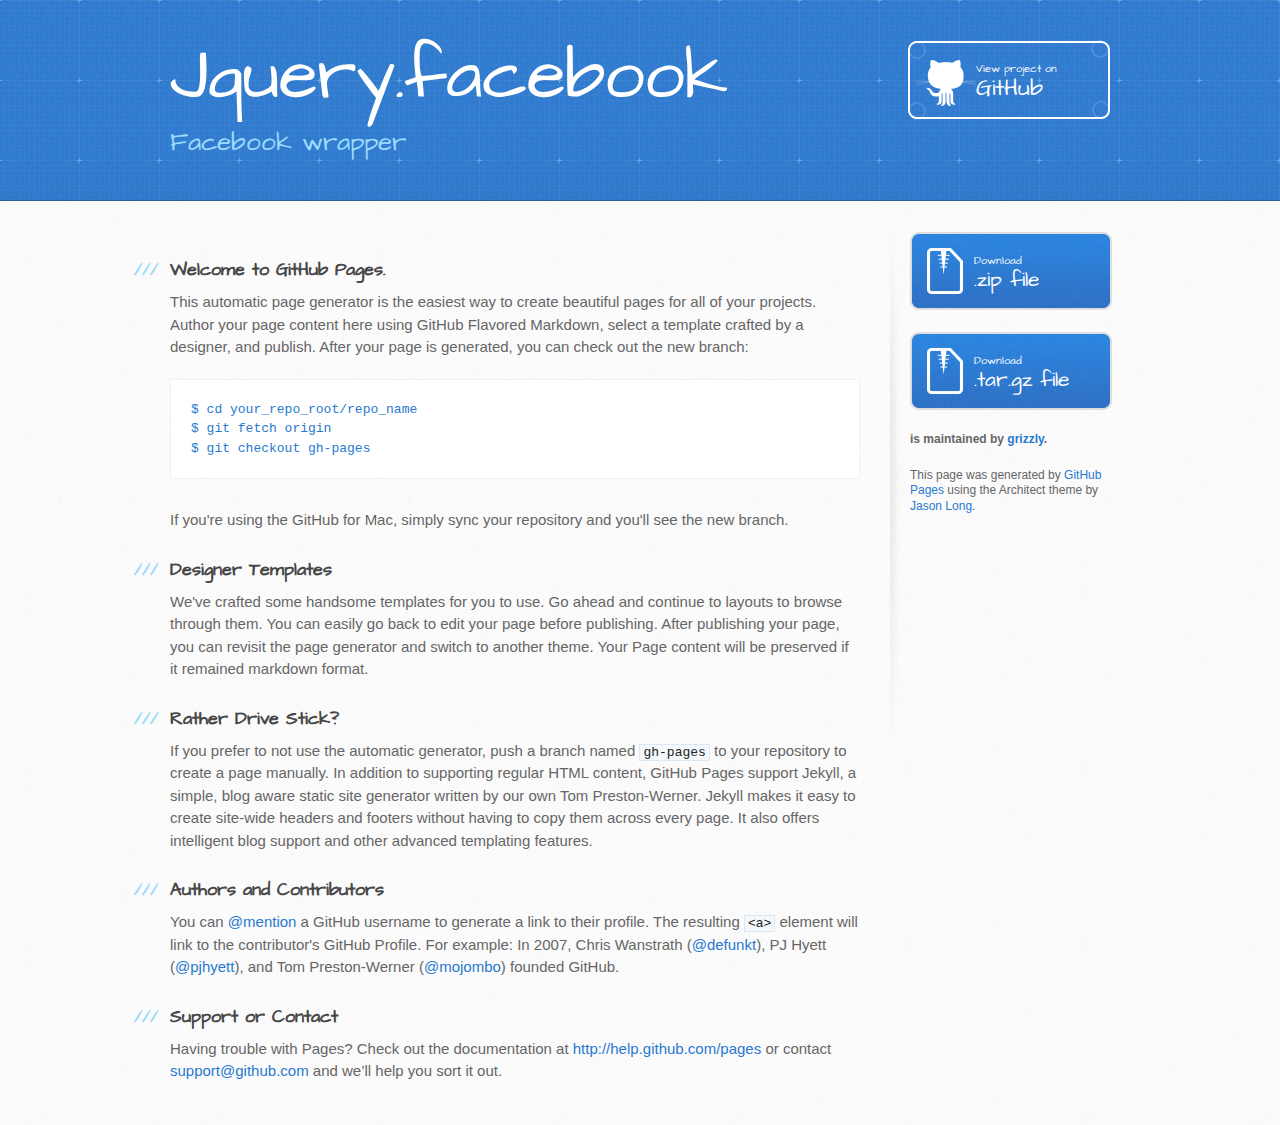
<file: index.html>
<!DOCTYPE html>
<html>
  <head>
    <meta charset='utf-8'>
    <meta http-equiv="X-UA-Compatible" content="chrome=1">
    <meta name="viewport" content="width=device-width, initial-scale=1, maximum-scale=1">
    <link href='https://fonts.googleapis.com/css?family=Architects+Daughter' rel='stylesheet' type='text/css'>
    <link rel="stylesheet" type="text/css" href="stylesheets/stylesheet.css" media="screen" />
    <link rel="stylesheet" type="text/css" href="stylesheets/pygment_trac.css" media="screen" />
    <link rel="stylesheet" type="text/css" href="stylesheets/print.css" media="print" />

    <!--[if lt IE 9]>
    <script src="//html5shiv.googlecode.com/svn/trunk/html5.js"></script>
    <![endif]-->

    <title>Jquery.facebook by grizzly</title>
  </head>

  <body>
    <header>
      <div class="inner">
        <h1>Jquery.facebook</h1>
        <h2>Facebook wrapper</h2>
        <a href="https://github.com/grizzly/jquery.facebook" class="button"><small>View project on</small>GitHub</a>
      </div>
    </header>

    <div id="content-wrapper">
      <div class="inner clearfix">
        <section id="main-content">
          <h3>
<a name="welcome-to-github-pages" class="anchor" href="#welcome-to-github-pages"><span class="octicon octicon-link"></span></a>Welcome to GitHub Pages.</h3>

<p>This automatic page generator is the easiest way to create beautiful pages for all of your projects. Author your page content here using GitHub Flavored Markdown, select a template crafted by a designer, and publish. After your page is generated, you can check out the new branch:</p>

<pre><code>$ cd your_repo_root/repo_name
$ git fetch origin
$ git checkout gh-pages
</code></pre>

<p>If you're using the GitHub for Mac, simply sync your repository and you'll see the new branch.</p>

<h3>
<a name="designer-templates" class="anchor" href="#designer-templates"><span class="octicon octicon-link"></span></a>Designer Templates</h3>

<p>We've crafted some handsome templates for you to use. Go ahead and continue to layouts to browse through them. You can easily go back to edit your page before publishing. After publishing your page, you can revisit the page generator and switch to another theme. Your Page content will be preserved if it remained markdown format.</p>

<h3>
<a name="rather-drive-stick" class="anchor" href="#rather-drive-stick"><span class="octicon octicon-link"></span></a>Rather Drive Stick?</h3>

<p>If you prefer to not use the automatic generator, push a branch named <code>gh-pages</code> to your repository to create a page manually. In addition to supporting regular HTML content, GitHub Pages support Jekyll, a simple, blog aware static site generator written by our own Tom Preston-Werner. Jekyll makes it easy to create site-wide headers and footers without having to copy them across every page. It also offers intelligent blog support and other advanced templating features.</p>

<h3>
<a name="authors-and-contributors" class="anchor" href="#authors-and-contributors"><span class="octicon octicon-link"></span></a>Authors and Contributors</h3>

<p>You can <a href="https://github.com/blog/821" class="user-mention">@mention</a> a GitHub username to generate a link to their profile. The resulting <code>&lt;a&gt;</code> element will link to the contributor's GitHub Profile. For example: In 2007, Chris Wanstrath (<a href="https://github.com/defunkt" class="user-mention">@defunkt</a>), PJ Hyett (<a href="https://github.com/pjhyett" class="user-mention">@pjhyett</a>), and Tom Preston-Werner (<a href="https://github.com/mojombo" class="user-mention">@mojombo</a>) founded GitHub.</p>

<h3>
<a name="support-or-contact" class="anchor" href="#support-or-contact"><span class="octicon octicon-link"></span></a>Support or Contact</h3>

<p>Having trouble with Pages? Check out the documentation at <a href="http://help.github.com/pages">http://help.github.com/pages</a> or contact <a href="mailto:support@github.com">support@github.com</a> and we’ll help you sort it out.</p>
        </section>

        <aside id="sidebar">
          <a href="https://github.com/grizzly/jquery.facebook/zipball/master" class="button">
            <small>Download</small>
            .zip file
          </a>
          <a href="https://github.com/grizzly/jquery.facebook/tarball/master" class="button">
            <small>Download</small>
            .tar.gz file
          </a>

          <p class="repo-owner"><a href="https://github.com/grizzly/jquery.facebook"></a> is maintained by <a href="https://github.com/grizzly">grizzly</a>.</p>

          <p>This page was generated by <a href="https://pages.github.com">GitHub Pages</a> using the Architect theme by <a href="https://twitter.com/jasonlong">Jason Long</a>.</p>
        </aside>
      </div>
    </div>

  
  </body>
</html>
</file>
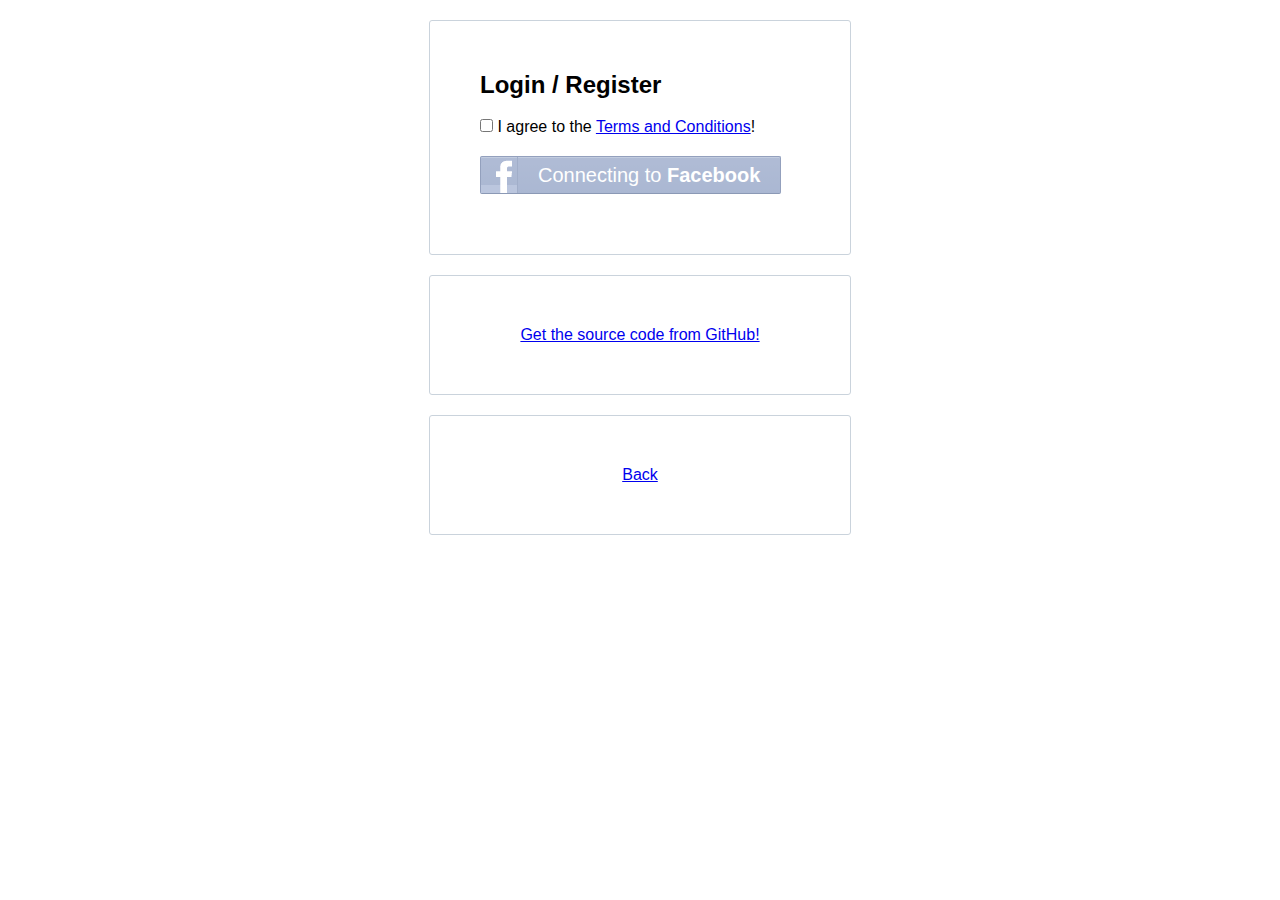
<file: examples/facebooklogin.html>
<!DOCTYPE html>
<html lang="en">
	<head>
		<meta charset="utf-8">
		<meta name="viewport" content="width=device-width" />
		<meta name="keywords" content="jquery, plugin, facebook" />
		<meta name="description" content="A jQuery plugin to easy use the facebook js" />
		<title>jQuery Facebook :: Examples :: Facebook Login</title>
		<script type="text/javascript" src="http://code.jquery.com/jquery-2.0.2.min.js"></script>
		<script type="text/javascript" src="../js/jquery.facebook.js"></script>
		<link rel="stylesheet" href="../css/auth-buttons.css">
		<link rel="stylesheet" href="facebooklogin.css">
	</head>
	<body>
		<div id="facebooklogin" class="alpha90 round">
			<h2 class="formh2">Login / Register</h2>
			<input id="terms" type="checkbox" name="terms" value="1" style="margin-top:20px;">
			I agree to the <a href="https://github.com/grizzly/jquery.facebook" target="_blank">Terms and Conditions</a>!
			<br>
			<div id="fbbutton">

			</div>
		</div>
		<div id="facebooklogin" class="alpha90 round" style="margin-top:20px;">
			<center>
				<a href="https://github.com/grizzly/jquery.facebook">Get the source code from GitHub!</a>
			</center>
		</div>
		<div id="facebooklogin" class="alpha90 round" style="margin-top:20px;">
			<center>
				<a href="http://jquery.grizzly.cc/facebook/">Back</a>
			</center>
		</div>
		<script type="text/javascript">
			$("#fbbutton").html('<div class="btn-auth btn-facebook large transparent">Connecting to <b>Facebook</b></div>');

			var facebook = $.facebook({
				appid : 483460708442988,
				locale : "en_EN",
				scope : "email, user_birthday, user_interests, user_location, publish_actions"
			});

			facebook.onLoginConnected = function(response) {
				$("#fbbutton").html('<a class="btn-auth btn-facebook large" href="javascript:;" onclick="doLogin()">Login with <b>Facebook</b></a>');
			};

			facebook.onLoginNotAuthorized = facebook.onLoginNotLoggedIn = function() {
				$("#fbbutton").html('<a class="btn-auth btn-facebook large" href="javascript:;" onclick="doLogin();">Login with <b>Facebook</b></a>');
			};

			facebook.onLoginCancelled = function() {
				top.location = "//jquery.grizzly.cc/facebook/";
			};

			facebook.onLoginNotAuthorized = function() {
				$("#fbbutton").html('<a class="btn-auth btn-facebook large" href="javascript:;" onclick="doLogin();">Login with <b>Facebook</b></a>');
			};

			facebook.onLoginNotLoggedIn = function() {
				$("#fbbutton").html('<a class="btn-auth btn-facebook large" href="javascript:;" onclick="doLogin();">Login with <b>Facebook</b></a>');
			};

			facebook.onLoginSuccess = function(response) {
				$("#fbbutton").html('<div class="btn-auth btn-facebook large transparent">Loading App ...</b></div>');
				// register access token at your's servers backend
				$.ajax({
					type : "POST",
					url : "//jquery.grizzly.cc/facebook/examples/login.php?access_token=" + response.authResponse.accessToken,
					dataType : "json",
					success : function(data) {
						if (data.loggedin == true) {
							// redirect to your member area
							window.location = "//jquery.grizzly.cc/facebook/examples/member.html";
						}
					}
				});
			};

			function doLogin() {
				if ($('#terms').is(":checked")) {
					if (facebook.response.status != "connected") {
						facebook.login();
					} else {
						$.ajax({
							type : "POST",
							url : "//jquery.grizzly.cc/facebook/examples/login.php?access_token=" + facebook.response.authResponse.accessToken,
							dataType : "json",
							success : function(data) {
								if (data.loggedin == true) {
									// redirect to your member area
									window.location = "//jquery.grizzly.cc/facebook/examples/member.html";
								}
							}
						});
					}
				} else {
					alert("You have to accept the terms and conditions first!")
				}
			}

		</script>
		<script>
			(function(i, s, o, g, r, a, m) {
				i['GoogleAnalyticsObject'] = r;
				i[r] = i[r] ||
				function() {
					(i[r].q = i[r].q || []).push(arguments)
				}, i[r].l = 1 * new Date();
				a = s.createElement(o), m = s.getElementsByTagName(o)[0];
				a.async = 1;
				a.src = g;
				m.parentNode.insertBefore(a, m)
			})(window, document, 'script', '//www.google-analytics.com/analytics.js', 'ga');

			ga('create', 'UA-24653625-1', 'grizzly.cc');
			ga('send', 'pageview');

		</script>
	</body>
</html>
</file>
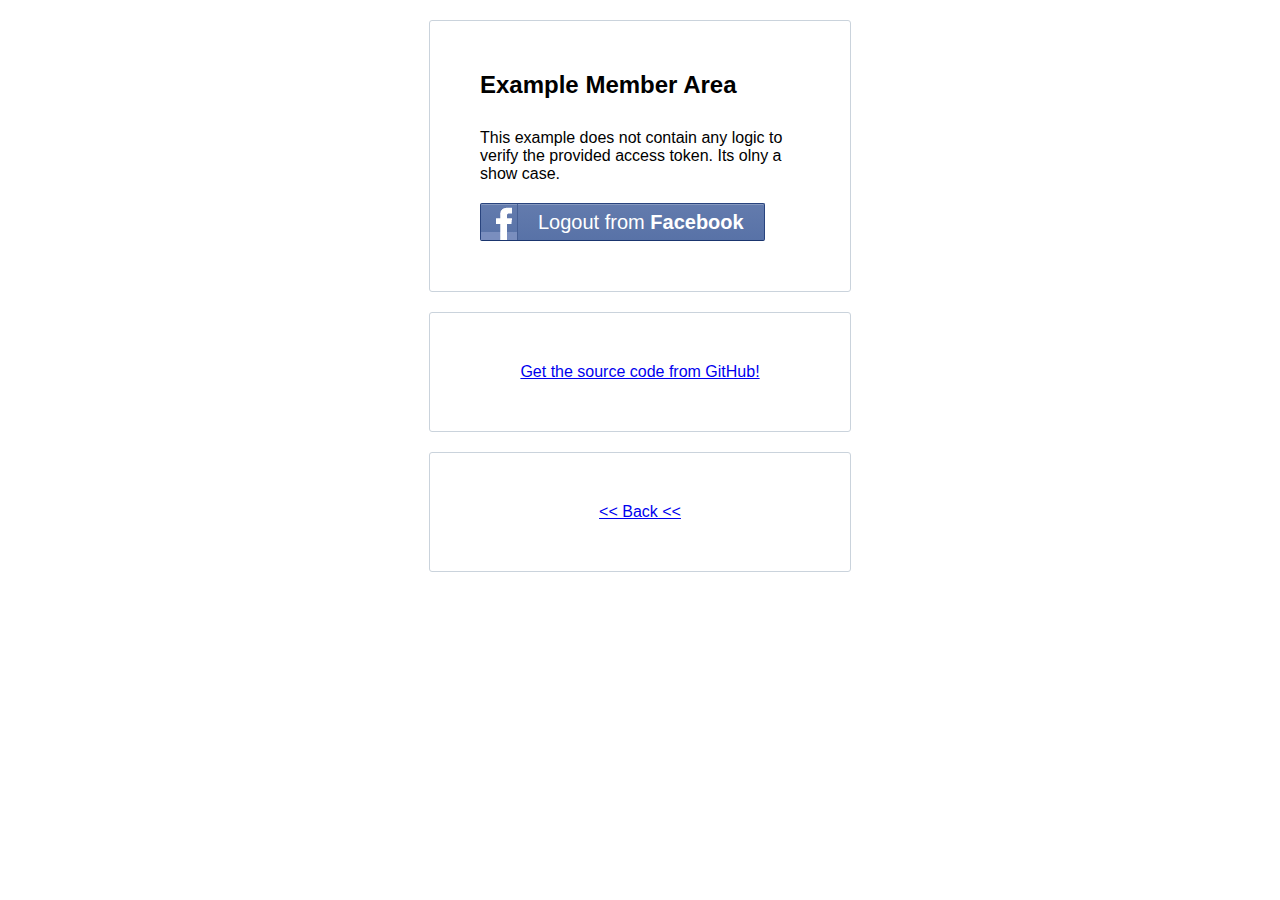
<file: examples/member.html>
<!DOCTYPE html>
<html lang="en">
	<head>
		<meta charset="utf-8">
		<meta name="viewport" content="width=device-width" />
		<meta name="keywords" content="jquery, plugin, facebook" />
		<meta name="description" content="A jQuery plugin to easy use the facebook js" />
		<title>jQuery Facebook :: Examples :: Member Area</title>
		<script type="text/javascript" src="http://code.jquery.com/jquery-2.0.2.min.js"></script>
		<script type="text/javascript" src="../js/jquery.facebook.js"></script>
		<link rel="stylesheet" href="../css/auth-buttons.css">
		<link rel="stylesheet" href="facebooklogin.css">
	</head>
	<body>
		<div id="facebooklogin" class="alpha90 round">
			<h2 class="formh2" style="margin-bottom:30px;">Example Member Area</h2>
			<p style="margin-bottom:20px;">
				This example does not contain any logic to verify the provided access token. Its olny a show case.
			</p>
			<a class="btn-auth btn-facebook large" href="javascript:;" onclick="facebook.logout();">Logout from <b>Facebook</b></a>
		</div>
		<div id="facebooklogin" class="alpha90 round" style="margin-top:20px;">
			<center>
				<a href="https://github.com/grizzly/jquery.facebook">Get the source code from GitHub!</a>
			</center>
		</div>
		<div id="facebooklogin" class="alpha90 round" style="margin-top:20px;">
			<center>
				<a href="http://jquery.grizzly.cc/facebook/"><< Back <<</a>
			</center>
		</div>
		<script type="text/javascript">
		
			var facebook = $.facebook({
				appid : 483460708442988,
				locale : "en_EN",
				scope : "email, user_birthday, user_interests, user_location, publish_actions"
			});

			facebook.onLogout = function(respone) {
				window.location = "http://jquery.grizzly.cc/facebook/examples/facebooklogin.html";
			};

		</script>
		<script>
			(function(i, s, o, g, r, a, m) {
				i['GoogleAnalyticsObject'] = r;
				i[r] = i[r] ||
				function() {
					(i[r].q = i[r].q || []).push(arguments)
				}, i[r].l = 1 * new Date();
				a = s.createElement(o), m = s.getElementsByTagName(o)[0];
				a.async = 1;
				a.src = g;
				m.parentNode.insertBefore(a, m)
			})(window, document, 'script', '//www.google-analytics.com/analytics.js', 'ga');

			ga('create', 'UA-24653625-1', 'grizzly.cc');
			ga('send', 'pageview');

		</script>
	</body>
</html>
</file>
<file: stylesheets/pygment_trac.css>
.highlight  { background: #ffffff; }
.highlight .c { color: #999988; font-style: italic } /* Comment */
.highlight .err { color: #a61717; background-color: #e3d2d2 } /* Error */
.highlight .k { font-weight: bold } /* Keyword */
.highlight .o { font-weight: bold } /* Operator */
.highlight .cm { color: #999988; font-style: italic } /* Comment.Multiline */
.highlight .cp { color: #999999; font-weight: bold } /* Comment.Preproc */
.highlight .c1 { color: #999988; font-style: italic } /* Comment.Single */
.highlight .cs { color: #999999; font-weight: bold; font-style: italic } /* Comment.Special */
.highlight .gd { color: #000000; background-color: #ffdddd } /* Generic.Deleted */
.highlight .gd .x { color: #000000; background-color: #ffaaaa } /* Generic.Deleted.Specific */
.highlight .ge { font-style: italic } /* Generic.Emph */
.highlight .gr { color: #aa0000 } /* Generic.Error */
.highlight .gh { color: #999999 } /* Generic.Heading */
.highlight .gi { color: #000000; background-color: #ddffdd } /* Generic.Inserted */
.highlight .gi .x { color: #000000; background-color: #aaffaa } /* Generic.Inserted.Specific */
.highlight .go { color: #888888 } /* Generic.Output */
.highlight .gp { color: #555555 } /* Generic.Prompt */
.highlight .gs { font-weight: bold } /* Generic.Strong */
.highlight .gu { color: #800080; font-weight: bold; } /* Generic.Subheading */
.highlight .gt { color: #aa0000 } /* Generic.Traceback */
.highlight .kc { font-weight: bold } /* Keyword.Constant */
.highlight .kd { font-weight: bold } /* Keyword.Declaration */
.highlight .kn { font-weight: bold } /* Keyword.Namespace */
.highlight .kp { font-weight: bold } /* Keyword.Pseudo */
.highlight .kr { font-weight: bold } /* Keyword.Reserved */
.highlight .kt { color: #445588; font-weight: bold } /* Keyword.Type */
.highlight .m { color: #009999 } /* Literal.Number */
.highlight .s { color: #d14 } /* Literal.String */
.highlight .na { color: #008080 } /* Name.Attribute */
.highlight .nb { color: #0086B3 } /* Name.Builtin */
.highlight .nc { color: #445588; font-weight: bold } /* Name.Class */
.highlight .no { color: #008080 } /* Name.Constant */
.highlight .ni { color: #800080 } /* Name.Entity */
.highlight .ne { color: #990000; font-weight: bold } /* Name.Exception */
.highlight .nf { color: #990000; font-weight: bold } /* Name.Function */
.highlight .nn { color: #555555 } /* Name.Namespace */
.highlight .nt { color: #000080 } /* Name.Tag */
.highlight .nv { color: #008080 } /* Name.Variable */
.highlight .ow { font-weight: bold } /* Operator.Word */
.highlight .w { color: #bbbbbb } /* Text.Whitespace */
.highlight .mf { color: #009999 } /* Literal.Number.Float */
.highlight .mh { color: #009999 } /* Literal.Number.Hex */
.highlight .mi { color: #009999 } /* Literal.Number.Integer */
.highlight .mo { color: #009999 } /* Literal.Number.Oct */
.highlight .sb { color: #d14 } /* Literal.String.Backtick */
.highlight .sc { color: #d14 } /* Literal.String.Char */
.highlight .sd { color: #d14 } /* Literal.String.Doc */
.highlight .s2 { color: #d14 } /* Literal.String.Double */
.highlight .se { color: #d14 } /* Literal.String.Escape */
.highlight .sh { color: #d14 } /* Literal.String.Heredoc */
.highlight .si { color: #d14 } /* Literal.String.Interpol */
.highlight .sx { color: #d14 } /* Literal.String.Other */
.highlight .sr { color: #009926 } /* Literal.String.Regex */
.highlight .s1 { color: #d14 } /* Literal.String.Single */
.highlight .ss { color: #990073 } /* Literal.String.Symbol */
.highlight .bp { color: #999999 } /* Name.Builtin.Pseudo */
.highlight .vc { color: #008080 } /* Name.Variable.Class */
.highlight .vg { color: #008080 } /* Name.Variable.Global */
.highlight .vi { color: #008080 } /* Name.Variable.Instance */
.highlight .il { color: #009999 } /* Literal.Number.Integer.Long */

.type-csharp .highlight .k { color: #0000FF }
.type-csharp .highlight .kt { color: #0000FF }
.type-csharp .highlight .nf { color: #000000; font-weight: normal }
.type-csharp .highlight .nc { color: #2B91AF }
.type-csharp .highlight .nn { color: #000000 }
.type-csharp .highlight .s { color: #A31515 }
.type-csharp .highlight .sc { color: #A31515 }
</file>
<file: stylesheets/print.css>
html, body, div, span, applet, object, iframe,
h1, h2, h3, h4, h5, h6, p, blockquote, pre,
a, abbr, acronym, address, big, cite, code,
del, dfn, em, img, ins, kbd, q, s, samp,
small, strike, strong, sub, sup, tt, var,
b, u, i, center,
dl, dt, dd, ol, ul, li,
fieldset, form, label, legend,
table, caption, tbody, tfoot, thead, tr, th, td,
article, aside, canvas, details, embed, 
figure, figcaption, footer, header, hgroup, 
menu, nav, output, ruby, section, summary,
time, mark, audio, video {
  margin: 0;
  padding: 0;
  border: 0;
  font-size: 100%;
  font: inherit;
  vertical-align: baseline;
}
/* HTML5 display-role reset for older browsers */
article, aside, details, figcaption, figure, 
footer, header, hgroup, menu, nav, section {
  display: block;
}
body {
  line-height: 1;
}
ol, ul {
  list-style: none;
}
blockquote, q {
  quotes: none;
}
blockquote:before, blockquote:after,
q:before, q:after {
  content: '';
  content: none;
}
table {
  border-collapse: collapse;
  border-spacing: 0;
}
body {
  font-size: 13px;
  line-height: 1.5; 
  font-family: 'Helvetica Neue', Helvetica, Arial, serif;
  color: #000;
}

a {
  color: #d5000d;
  font-weight: bold;
}

header {
  padding-top: 35px;
  padding-bottom: 10px;
}

header h1 {
  font-weight: bold;
  letter-spacing: -1px;
  font-size: 48px;
  color: #303030;
  line-height: 1.2;
}

header h2 {
  letter-spacing: -1px;
  font-size: 24px;
  color: #aaa;
  font-weight: normal;
  line-height: 1.3;
}
#downloads {
  display: none;
}
#main_content {
  padding-top: 20px;
}

code, pre {
  font-family: Monaco, "Bitstream Vera Sans Mono", "Lucida Console", Terminal;
  color: #222;
  margin-bottom: 30px;
  font-size: 12px;
}

code {
  padding: 0 3px;
}

pre {
  border: solid 1px #ddd;
  padding: 20px;
  overflow: auto;
}
pre code {
  padding: 0;
}

ul, ol, dl {
  margin-bottom: 20px;
}


/* COMMON STYLES */

table {
  width: 100%;
  border: 1px solid #ebebeb;
}

th {
  font-weight: 500;
}

td {
  border: 1px solid #ebebeb;
  text-align: center; 
  font-weight: 300;
}

form {
  background: #f2f2f2;
  padding: 20px;
  
}


/* GENERAL ELEMENT TYPE STYLES */

h1 {
  font-size: 2.8em;
} 

h2 {
  font-size: 22px;
  font-weight: bold;
  color: #303030;
  margin-bottom: 8px;
} 

h3 {
  color: #d5000d;
  font-size: 18px;
  font-weight: bold;
  margin-bottom: 8px;
} 
 
h4 {
  font-size: 16px;
  color: #303030;
  font-weight: bold;
} 

h5 {
  font-size: 1em;
  color: #303030;
} 

h6 {
  font-size: .8em;
  color: #303030;
} 

p {
  font-weight: 300;
  margin-bottom: 20px;
}
 
a {
  text-decoration: none;
}

p a {
  font-weight: 400;
}

blockquote {
  font-size: 1.6em;
  border-left: 10px solid #e9e9e9;
  margin-bottom: 20px;
  padding: 0 0 0 30px;
}

ul li {
  list-style: disc inside;
  padding-left: 20px;
}

ol li {
  list-style: decimal inside;
  padding-left: 3px;
}

dl dd {
  font-style: italic;
  font-weight: 100;
}

footer {
  margin-top: 40px;
  padding-top: 20px;
  padding-bottom: 30px;
  font-size: 13px;
  color: #aaa;
}

footer a {
  color: #666;
}

/* MISC */
.clearfix:after {
  clear: both;
  content: '.';
  display: block;
  visibility: hidden;
  height: 0;
}

.clearfix {display: inline-block;}
* html .clearfix {height: 1%;}
.clearfix {display: block;}
</file>
<file: examples/facebooklogin.css>
@charset "utf-8";
/* CSS Document */
* {
	margin:0;
	padding:0;
}
body {
	font-family:'Open Sans',sans-serif;
}
#facebooklogin, #moreinfo {
	margin:0 auto;
	margin-top:20px;
	width:320px;
	min-width:320px;
	padding:50px;
	border:thin solid #cad3dc;
}
#fbbutton {
	margin-top:20px;
	margin-bottom:10px;
}
.round {
	-webkit-border-radius:3px;
	-moz-border-radius:3px;
	border-radius:3px;
}
.alpha90 {
	background:rgb(255, 255, 255) transparent;
	background:rgba(255, 255, 255, 0.9);
	filter:progid:DXImageTransform.Microsoft.gradient(startColorstr=#EEFFFFFF, endColorstr=#EEFFFFFF);
	-ms-filter:"progid:DXImageTransform.Microsoft.gradient(startColorstr=#EEFFFFFF, endColorstr=#EEFFFFFF)";
}
.transparent {
	/* IE 5-7 */
	filter:alpha(opacity=50);
	/* IE 8 */
	-ms-filter:"progid:DXImageTransform.Microsoft.Alpha(Opacity=50)";
	/* FF/Netscape */
	-moz-opacity:0.5;
	/* Safari 1.x */
	-khtml-opacity:0.5;
	/* Good browsers  (aka chrome ;) ) */
	opacity:0.5;
}
</file>
<file: stylesheets/stylesheet.css>
/* http://meyerweb.com/eric/tools/css/reset/ 
   v2.0 | 20110126
   License: none (public domain)
*/
html, body, div, span, applet, object, iframe,
h1, h2, h3, h4, h5, h6, p, blockquote, pre,
a, abbr, acronym, address, big, cite, code,
del, dfn, em, img, ins, kbd, q, s, samp,
small, strike, strong, sub, sup, tt, var,
b, u, i, center,
dl, dt, dd, ol, ul, li,
fieldset, form, label, legend,
table, caption, tbody, tfoot, thead, tr, th, td,
article, aside, canvas, details, embed, 
figure, figcaption, footer, header, hgroup, 
menu, nav, output, ruby, section, summary,
time, mark, audio, video {
	margin: 0;
	padding: 0;
	border: 0;
	font-size: 100%;
	font: inherit;
	vertical-align: baseline;
}
/* HTML5 display-role reset for older browsers */
article, aside, details, figcaption, figure, 
footer, header, hgroup, menu, nav, section {
	display: block;
}
body {
	line-height: 1;
}
ol, ul {
	list-style: none;
}
blockquote, q {
	quotes: none;
}
blockquote:before, blockquote:after,
q:before, q:after {
	content: '';
	content: none;
}
table {
	border-collapse: collapse;
	border-spacing: 0;
}

/* LAYOUT STYLES */
body {
  font-size: 15px;
  line-height: 1.5; 
  background: #fafafa url(../images/body-bg.jpg) 0 0 repeat;
  font-family: 'Helvetica Neue', Helvetica, Arial, serif;
  font-weight: 400;
  color: #666;
}

a {
  color: #2879d0;
}
a:hover {
  color: #2268b2;
}

header {
  padding-top: 40px;
  padding-bottom: 40px;
  font-family: 'Architects Daughter', 'Helvetica Neue', Helvetica, Arial, serif; 
  background: #2e7bcf url(../images/header-bg.jpg) 0 0 repeat-x;
  border-bottom: solid 1px #275da1;
}

header h1 {
  letter-spacing: -1px;
  font-size: 72px;
  color: #fff;
  line-height: 1;
  margin-bottom: 0.2em;
  width: 540px;
}

header h2 {
  font-size: 26px;
  color: #9ddcff;
  font-weight: normal;
  line-height: 1.3;
  width: 540px;
  letter-spacing: 0;
}

.inner {
  position: relative;
  width: 940px;
  margin: 0 auto;
}

#content-wrapper {
  border-top: solid 1px #fff;
  padding-top: 30px;
}

#main-content {
  width: 690px;
  float: left;
}

#main-content img {
  max-width: 100%;
}

aside#sidebar {
  width: 200px;
  padding-left: 20px;
  min-height: 504px;
  float: right;
  background: transparent url(../images/sidebar-bg.jpg) 0 0 no-repeat;
  font-size: 12px;
  line-height: 1.3;
}

aside#sidebar p.repo-owner,
aside#sidebar p.repo-owner a {
  font-weight: bold;
}

#downloads {
  margin-bottom: 40px;
}

a.button {
  width: 134px;
  height: 58px;
  line-height: 1.2;
  font-size: 23px;
  color: #fff;
  padding-left: 68px;
  padding-top: 22px;
  font-family: 'Architects Daughter', 'Helvetica Neue', Helvetica, Arial, serif; 
}
a.button small {
  display: block;
  font-size: 11px;
}
header a.button {
  position: absolute;
  right: 0;
  top: 0;
  background: transparent url(../images/github-button.png) 0 0 no-repeat;
}
aside a.button {
  width: 138px;
  padding-left: 64px;
  display: block;
  background: transparent url(../images/download-button.png) 0 0 no-repeat;
  margin-bottom: 20px;
  font-size: 21px;
}

code, pre {
  font-family: Monaco, "Bitstream Vera Sans Mono", "Lucida Console", Terminal, monospace;
  color: #222;
  margin-bottom: 30px;
  font-size: 13px;
}

code {
  background-color: #f2f8fc;
  border: solid 1px #dbe7f3;
  padding: 0 3px;
}

pre {
  padding: 20px;
  background: #fff;
  text-shadow: none;
  overflow: auto;
  border: solid 1px #f2f2f2;
}
pre code {
  color: #2879d0;
  background-color: #fff;
  border: none;
  padding: 0;
}

ul, ol, dl {
  margin-bottom: 20px;
}


/* COMMON STYLES */

hr {
  height: 1px;
  line-height: 1px;
  margin-top: 1em;
  padding-bottom: 1em;
  border: none;
  background: transparent url('../images/hr.png') 0 0 no-repeat;
}

table {
  width: 100%;
  border: 1px solid #ebebeb;
}

th {
  font-weight: 500;
}

td {
  border: 1px solid #ebebeb;
  text-align: center; 
  font-weight: 300;
}

form {
  background: #f2f2f2;
  padding: 20px;
  
}


/* GENERAL ELEMENT TYPE STYLES */

#main-content h1 {
  font-family: 'Architects Daughter', 'Helvetica Neue', Helvetica, Arial, serif; 
  font-size: 2.8em;
  letter-spacing: -1px;
  color: #474747;
} 

#main-content h1:before {
  content: "/";
  color: #9ddcff;
  padding-right: 0.3em;
  margin-left: -0.9em;
}

#main-content h2 {
  font-family: 'Architects Daughter', 'Helvetica Neue', Helvetica, Arial, serif; 
  font-size: 22px;
  font-weight: bold;
  margin-bottom: 8px;
  color: #474747;
} 
#main-content h2:before {
  content: "//";
  color: #9ddcff;
  padding-right: 0.3em;
  margin-left: -1.5em;
}

#main-content h3 {
  font-family: 'Architects Daughter', 'Helvetica Neue', Helvetica, Arial, serif; 
  font-size: 18px;
  font-weight: bold;
  margin-top: 24px;
  margin-bottom: 8px;
  color: #474747;
} 
 
#main-content h3:before {
  content: "///";
  color: #9ddcff;
  padding-right: 0.3em;
  margin-left: -2em;
}

#main-content h4 {
  font-family: 'Architects Daughter', 'Helvetica Neue', Helvetica, Arial, serif; 
  font-size: 15px;
  font-weight: bold;
  color: #474747;
} 

h4:before {
  content: "////";
  color: #9ddcff;
  padding-right: 0.3em;
  margin-left: -2.8em;
}

#main-content h5 {
  font-family: 'Architects Daughter', 'Helvetica Neue', Helvetica, Arial, serif; 
  font-size: 14px;
  color: #474747;
} 
h5:before {
  content: "/////";
  color: #9ddcff;
  padding-right: 0.3em;
  margin-left: -3.2em;
}

#main-content h6 {
  font-family: 'Architects Daughter', 'Helvetica Neue', Helvetica, Arial, serif; 
  font-size: .8em;
  color: #474747;
} 
h6:before {
  content: "//////";
  color: #9ddcff;
  padding-right: 0.3em;
  margin-left: -3.7em;
}

p {
  margin-bottom: 20px;
}
 
a {
  text-decoration: none;
}

p a {
  font-weight: 400;
}

blockquote {
  font-size: 1.6em;
  border-left: 10px solid #e9e9e9;
  margin-bottom: 20px;
  padding: 0 0 0 30px;
}

ul {
  list-style: disc inside;
  padding-left: 20px;
}

ol {
  list-style: decimal inside;
  padding-left: 3px;
}

dl dd {
  font-style: italic;
  font-weight: 100;
}

footer {
  background: transparent url('../images/hr.png') 0 0 no-repeat;
  margin-top: 40px;
  padding-top: 20px;
  padding-bottom: 30px;
  font-size: 13px;
  color: #aaa;
}

footer a {
  color: #666;
}
footer a:hover {
  color: #444;
}

/* MISC */
.clearfix:after {
  clear: both;
  content: '.';
  display: block;
  visibility: hidden;
  height: 0;
}

.clearfix {display: inline-block;}
* html .clearfix {height: 1%;}
.clearfix {display: block;}

/* #Media Queries
================================================== */

/* Smaller than standard 960 (devices and browsers) */
@media only screen and (max-width: 959px) {}

/* Tablet Portrait size to standard 960 (devices and browsers) */
@media only screen and (min-width: 768px) and (max-width: 959px) {
  .inner {
    width: 740px;
  }
  header h1, header h2 {
    width: 340px;
  }
  header h1 {
    font-size: 60px;
  }
  header h2 {
    font-size: 30px;
  }
  #main-content {
    width: 490px;
  }
  #main-content h1:before,
  #main-content h2:before,
  #main-content h3:before,
  #main-content h4:before,
  #main-content h5:before,
  #main-content h6:before {
    content: none;
    padding-right: 0;
    margin-left: 0;
  }
}

/* All Mobile Sizes (devices and browser) */
@media only screen and (max-width: 767px) {
  .inner {
    width: 93%;
  }
  header {
    padding: 20px 0;
  }
  header .inner {
    position: relative;
  }
  header h1, header h2 {
    width: 100%;
  }
  header h1 {
    font-size: 48px;
  }
  header h2 {
    font-size: 24px;
  }
  header a.button {
    background-image: none;
    width: auto;
    height: auto;
    display: inline-block;
    margin-top: 15px;
    padding: 5px 10px;
    position: relative;
    text-align: center;
    font-size: 13px;
    line-height: 1;
    background-color: #9ddcff;
    color: #2879d0;
    -moz-border-radius: 5px;
    -webkit-border-radius: 5px;                     
    border-radius: 5px;    
  }
  header a.button small {
    font-size: 13px;
    display: inline;
  }
  #main-content,
  aside#sidebar {
    float: none;
    width: 100% ! important;
  }
  aside#sidebar {
    background-image: none;
    margin-top: 20px;
    border-top: solid 1px #ddd;
    padding: 20px 0;
    min-height: 0;
  }
  aside#sidebar a.button {
    display: none;
  }
  #main-content h1:before,
  #main-content h2:before,
  #main-content h3:before,
  #main-content h4:before,
  #main-content h5:before,
  #main-content h6:before {
    content: none;
    padding-right: 0;
    margin-left: 0;
  }
}

/* Mobile Landscape Size to Tablet Portrait (devices and browsers) */
@media only screen and (min-width: 480px) and (max-width: 767px) {}

/* Mobile Portrait Size to Mobile Landscape Size (devices and browsers) */
@media only screen and (max-width: 479px) {}
</file>
<file: css/auth-buttons.css>
/*!
 * jQuery Facebook Plugin Library CSS
 * https://github.com/grizzly/jquery.facebook
 *
 * Official jQuery Facebook Plugin URL:
 * http://plugins.jquery.com/facebook/
 *
 * Copyright 2011-2014 Grizzly GmbH Graz, Austria
 * http://www.grizzly.cc
 *
 * Released under the MIT license
 * http://opensource.org/licenses/MIT
 *
 * Last update: 2014-01-23
 */

.btn-auth, .btn-auth:visited {
	position:relative;
	display:inline-block;
	height:22px;
	padding:0 1em;
	border:1px solid #999;
	border-radius:2px;
	margin:0;
	text-align:center;
	text-decoration:none;
	font-size:14px;
	line-height:22px;
	white-space:nowrap;
	cursor:pointer;
	color:#222;
	background:#fff;
	-webkit-box-sizing:content-box;
	-moz-box-sizing:content-box;
	box-sizing:content-box;
	-webkit-user-select:none;
	-moz-user-select:none;
	-ms-user-select:none;
	user-select:none;
	/* iOS */
	-webkit-appearance:none; /* 1 */
	/* IE6/7 hacks */
	*overflow:visible; /* 2 */
	*display:inline; /* 3 */
	*zoom:1; /* 3 */
}
.btn-auth:hover, .btn-auth:focus, .btn-auth:active {
	color:#222;
	text-decoration:none;
}
.btn-auth:before {
	content:"";
	float:left;
	width:22px;
	height:22px;
}
/**
 * 36px
 */
.btn-auth.large {
	height:36px;
	line-height:36px;
	font-size:20px;
}
.btn-auth.large:before {
	width:36px;
	height:36px;
}
/*
 * Remove excess padding and border in FF3+
 */
.btn-auth::-moz-focus-inner {
	border:0;
	padding:0;
}
/* Facebook (extends .btn-auth)
 ========================================================================== */
.btn-facebook, .btn-facebook:visited {
	border-color:#29447e;
	border-bottom-color:#1a356e;
	color:#fff;
	background-color:#5872a7;
	background-image:-webkit-gradient(linear, 0 0, 0 100%, from(#637bad), to(#5872a7));
	background-image:-webkit-linear-gradient(#637bad, #5872a7);
	background-image:-moz-linear-gradient(#637bad, #5872a7);
	background-image:-ms-linear-gradient(#637bad, #5872a7);
	background-image:-o-linear-gradient(#637bad, #5872a7);
	background-image:linear-gradient(#637bad, #5872a7);
	-webkit-box-shadow:inset 0 1px 0 #879ac0;
	box-shadow:inset 0 1px 0 #879ac0;
}
.btn-facebook:hover, .btn-facebook:focus {
	color:#fff;
	background-color:#3b5998;
}
.btn-facebook:active {
	color:#fff;
	background:#4f6aa3;
	-webkit-box-shadow:inset 0 1px 0 #45619d;
	box-shadow:inset 0 1px 0 #45619d;
}
/*
 * Icon
 */
.btn-facebook:before {
	border-right:1px solid #465f94;
	margin:0 1em 0 -1em;
	background-image:url('[data-uri]');
}
.btn-facebook.large:before {
	background-image:url('[data-uri]');
}
</file>
